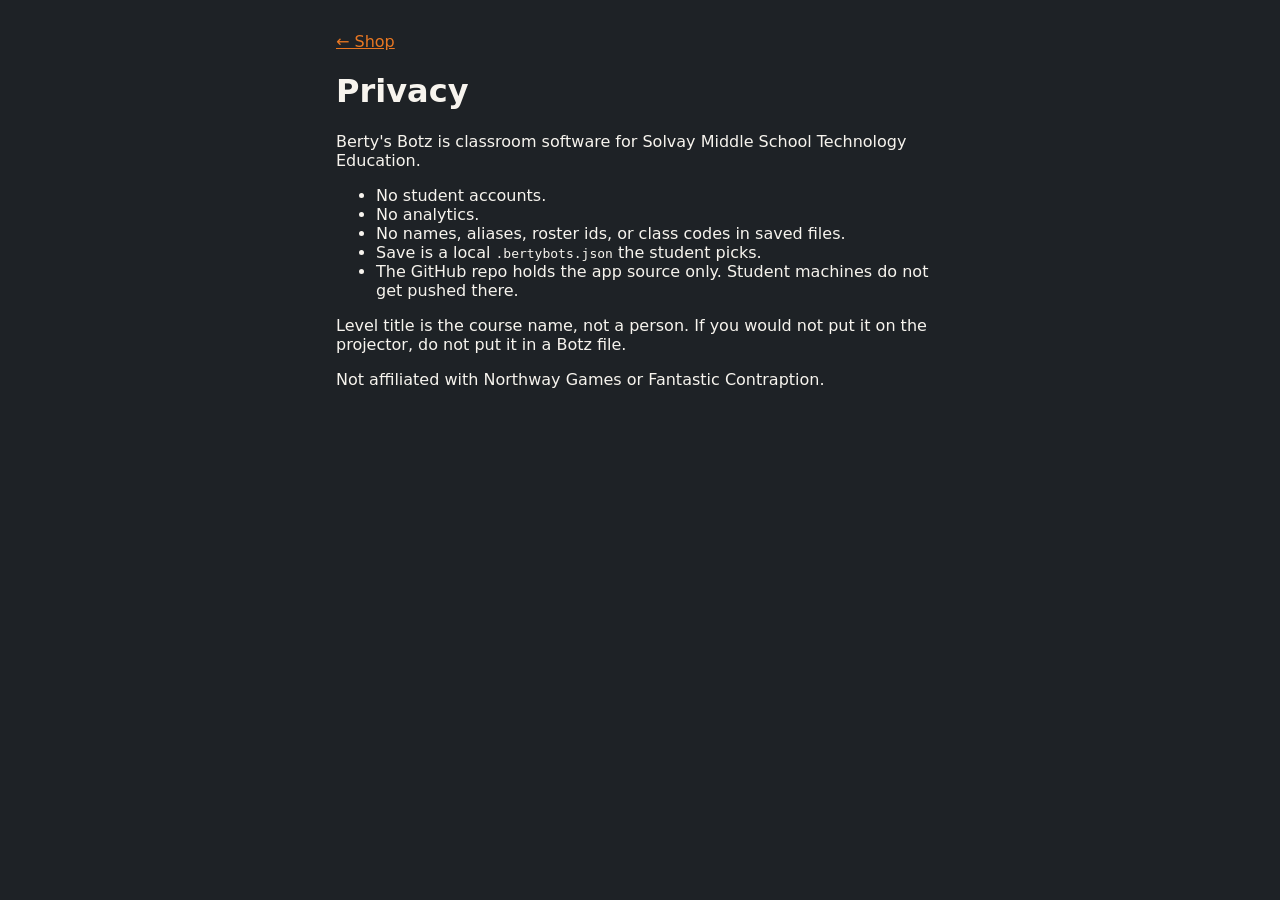
<file: privacy.html>
<!DOCTYPE html>
<html lang="en">
<head>
  <meta charset="utf-8">
  <title>Berty's Botz — Privacy</title>
  <meta name="viewport" content="width=device-width, initial-scale=1">
  <link rel="stylesheet" href="css/app.css?v=0.11.0">
</head>
<body>
  <div style="max-width:40rem;margin:2rem auto;padding:0 1rem">
    <p><a href="index.html">← Shop</a></p>
    <h1>Privacy</h1>
    <p>Berty's Botz is classroom software for Solvay Middle School Technology Education.</p>
    <ul>
      <li>No student accounts.</li>
      <li>No analytics.</li>
      <li>No names, aliases, roster ids, or class codes in saved files.</li>
      <li>Save is a local <code>.bertybots.json</code> the student picks.</li>
      <li>The GitHub repo holds the app source only. Student machines do not get pushed there.</li>
    </ul>
    <p>Level title is the course name, not a person. If you would not put it on the projector, do not put it in a Botz file.</p>
    <p>Not affiliated with Northway Games or Fantastic Contraption.</p>
  </div>
</body>
</html>
</file>
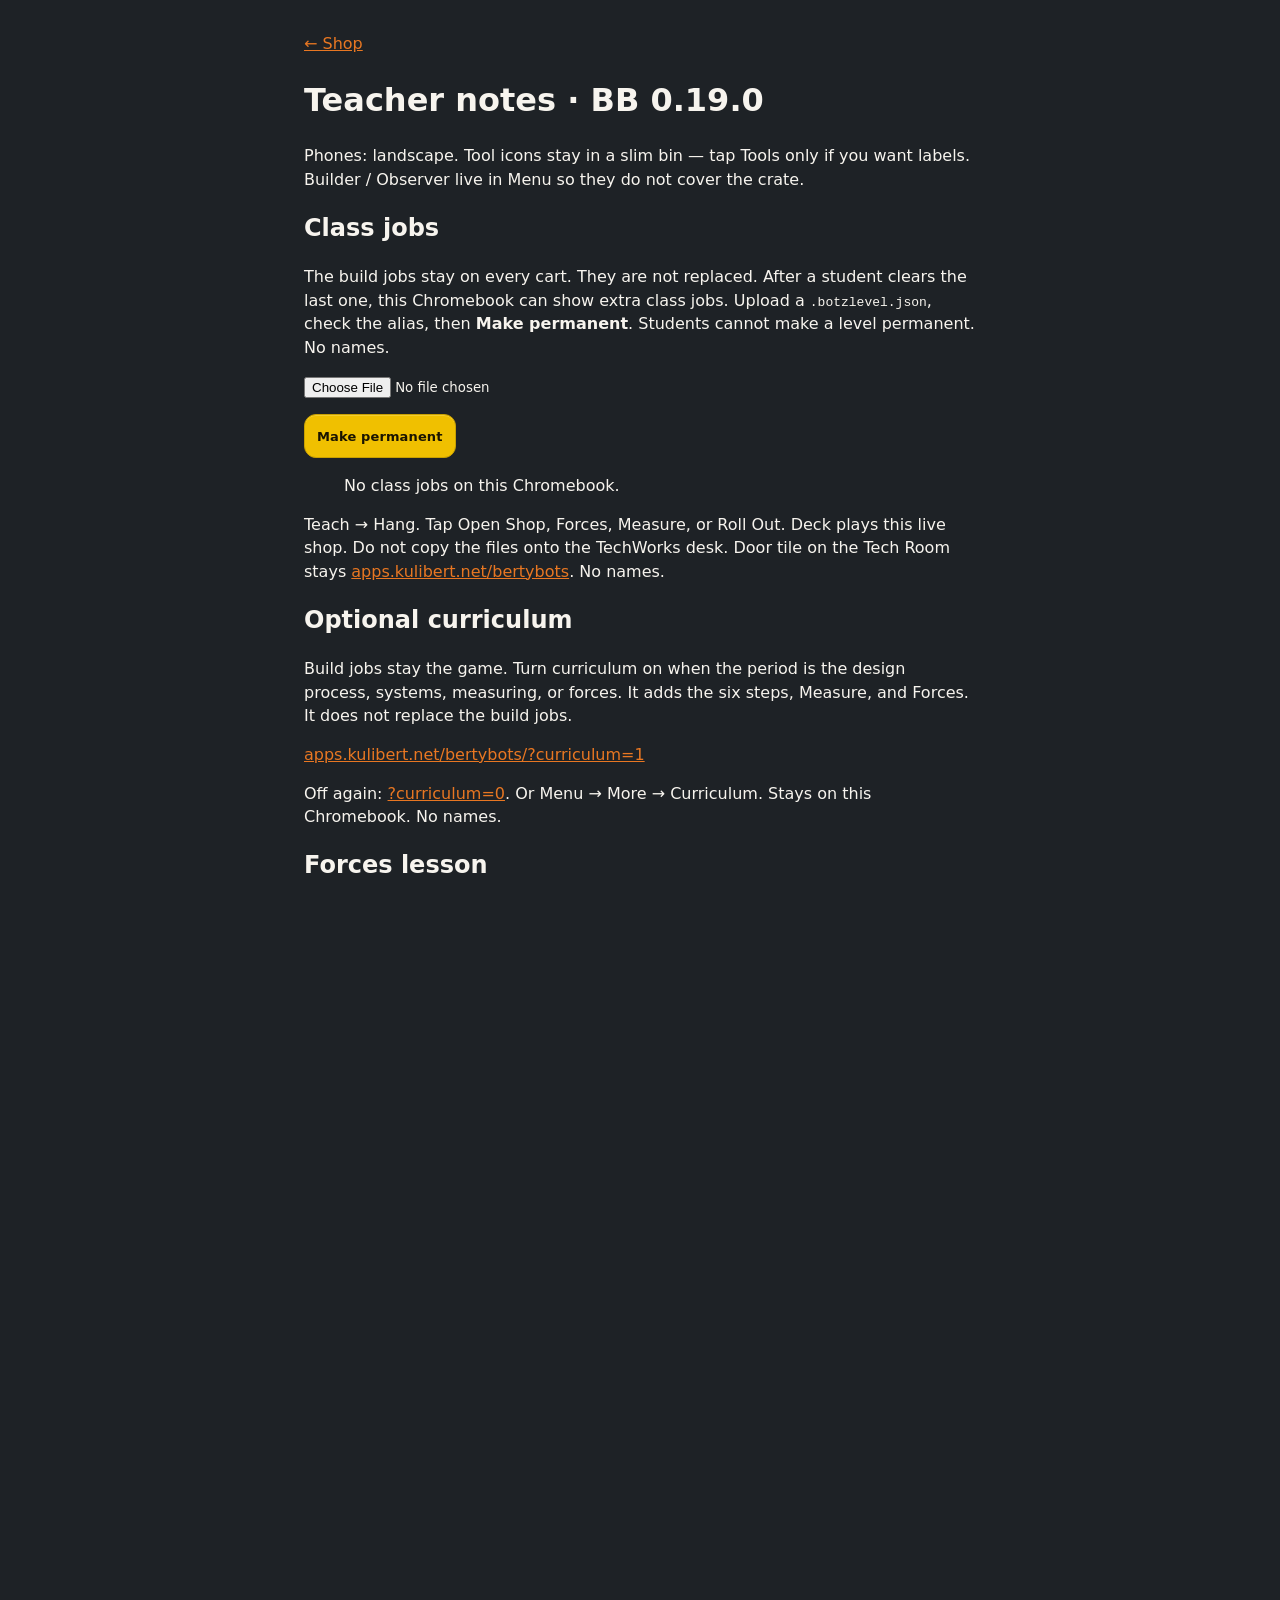
<file: teacher.html>
<!DOCTYPE html>
<html lang="en">
<head>
  <meta charset="utf-8">
  <title>Berty's Botz — Teacher</title>
  <meta name="viewport" content="width=device-width, initial-scale=1">
  <link rel="stylesheet" href="css/app.css?v=0.19.0">
</head>
<body>
  <div style="max-width:44rem;margin:2rem auto;padding:0 1rem 3rem;line-height:1.45">
    <p><a href="index.html">← Shop</a></p>
    <h1>Teacher notes · BB 0.19.0</h1>
    <p>Phones: landscape. Tool icons stay in a slim bin — tap Tools only if you want labels. Builder / Observer live in Menu so they do not cover the crate.</p>

    <h2>Class jobs</h2>
    <p>The build jobs stay on every cart. They are not replaced. After a student clears the last one, this Chromebook can show extra class jobs. Upload a <code>.botzlevel.json</code>, check the alias, then <strong>Make permanent</strong>. Students cannot make a level permanent. No names.</p>
    <p>
      <input id="class-file" type="file" accept=".json,.botzlevel.json,application/json">
    </p>
    <p>
      <button class="btn gold" id="class-make" type="button">Make permanent</button>
    </p>
    <ul id="class-list"></ul>
    <script>
      const KEY = "bb-class-jobs-v1";
      function readJobs() {
        try { const raw = JSON.parse(localStorage.getItem(KEY) || "[]"); return Array.isArray(raw) ? raw : []; }
        catch (e) { return []; }
      }
      function writeJobs(jobs) { localStorage.setItem(KEY, JSON.stringify(jobs.slice(0, 8))); }
      function paint() {
        const list = document.getElementById("class-list");
        list.replaceChildren();
        for (const job of readJobs()) {
          const li = document.createElement("li");
          li.textContent = job.alias || "Level";
          const btn = document.createElement("button");
          btn.type = "button";
          btn.className = "btn";
          btn.textContent = "Remove";
          btn.addEventListener("click", () => writeJobs(readJobs().filter((j) => j.id !== job.id)) || paint());
          li.append(" ", btn);
          list.append(li);
        }
        if (!list.childElementCount) list.textContent = "No class jobs on this Chromebook.";
      }
      document.getElementById("class-make").addEventListener("click", async () => {
        const file = document.getElementById("class-file").files[0];
        if (!file) { alert("Choose a .botzlevel.json first."); return; }
        let doc;
        try { doc = JSON.parse(await file.text()); }
        catch (e) { alert("That file is not JSON."); return; }
        if (!doc || doc.app !== "bertybots" || !doc.level) { alert("Not a Berty's Botz level."); return; }
        const alias = String(doc.title || "level").replace(/\s+/g, " ").trim().slice(0, 48) || "level";
        const jobs = readJobs().filter((j) => j.alias !== alias);
        jobs.push({ id: "class-" + alias.toLowerCase().replace(/[^\w.-]+/g, "-").slice(0, 24), alias, doc });
        writeJobs(jobs);
        paint();
      });
      paint();
    </script>
    <p>Teach → Hang. Tap Open Shop, Forces, Measure, or Roll Out. Deck plays this live shop. Do not copy the files onto the TechWorks desk. Door tile on the Tech Room stays <a href="https://apps.kulibert.net/bertybots/">apps.kulibert.net/bertybots</a>. No names.</p>

    <h2>Optional curriculum</h2>
    <p>Build jobs stay the game. Turn curriculum on when the period is the design process, systems, measuring, or forces. It adds the six steps, Measure, and Forces. It does not replace the build jobs.</p>
    <p><a href="https://apps.kulibert.net/bertybots/?curriculum=1">apps.kulibert.net/bertybots/?curriculum=1</a></p>
    <p>Off again: <a href="https://apps.kulibert.net/bertybots/?curriculum=0">?curriculum=0</a>. Or Menu → More → Curriculum. Stays on this Chromebook. No names.</p>

    <h2>Forces lesson</h2>
    <p>Assign <strong>Forces</strong> when the period is mechanisms and forces. Play shows gravity on the crate. Logs tick for gravity, Drive torque (wheel-and-axle), then translation when the force is unbalanced. Same local XP as Measure. No names.</p>

    <h2>Site Editor</h2>
    <p>Shop Floor, Drop Zone, slabs, and extra crates live only in <strong>Site Editor</strong>. Roll Out and the other challenges lock the site so a pair cannot drag the Drop Zone closer. Assign Site Editor when the job is to design a course. Save a title only — no names.</p>

    <h2>After a test</h2>
    <p>Stop writes one line in the status bar: parked, stalled, fell, overshot, or missed. The orange trail stays as a dashed ghost so the pair can talk about the process path. Observer gets a yellow ring on the crate during Play. Intern debug: add <code>?debug=1</code> or tap backtick — chip, fps, last readout. No names.</p>

    <h2>Class heat and pair chip</h2>
    <p><strong>Heat</strong> on the HUD is how many crates got parked this period — a class count, not a roster. Chromebooks on this shop share the number. It is not a grade, not TechCash, not desk XP.</p>
    <p>The stage chip is <strong>Builder</strong> / <strong>Observer</strong>. Builder places parts. Observer watches the crate (trail, Slow, Drop Zone). Swap without typing a name. Tools stay unlocked so a pair can share one cart.</p>
    <p>Start of period: Menu → <strong>New period</strong>. Heat goes to 0 parked on every cart that hears it.</p>
    <p>Projector shows the machine and the heat number. Never a kid rank list. Phone landscape still keeps course + Play + Stop + Menu; rank stays in Menu.</p>

    <h2>Assign Measure (graph paper)</h2>
    <p>Regular shop has no grid. When you want counting and units, assign <strong>Measure</strong> from the course list, or send:</p>
    <p><a href="https://apps.kulibert.net/bertybots/?course=measure">apps.kulibert.net/bertybots/?course=measure</a></p>
    <p>1 square = 1 unit. Tape tool: two clicks on a grid line. Three logs: Shop Floor width (8), Drop Zone width (4), gap between them (8). Completing it awards local XP. No names. They can still build after the logs.</p>

    <h2>Say this out loud</h2>
    <ol>
      <li><strong>Ask</strong> the job: park the Bot Core crate in the Drop Zone.</li>
      <li><strong>Imagine</strong> parts as a system, not as toys.</li>
      <li><strong>Plan</strong> on the Shop Floor. Builder places. Observer watches the crate.</li>
      <li><strong>Create</strong>, then <strong>Test</strong> (Play). Stop restores the shop.</li>
      <li><strong>Improve</strong> one thing. Save a course title only — no names.</li>
    </ol>

    <h2>Tutorial (first four courses)</h2>
    <p>How to shop is four beats, then <strong>Try Roll Out</strong>. Guide rail stays on unless they tap Guide off. Course coaches:</p>
    <table>
      <tr><th>Course</th><th>What the guide teaches</th></tr>
      <tr><td>Roll Out</td><td>Straight process path. Starter cart is legal. Floor pusher.</td></tr>
      <tr><td>Up the Curb</td><td>Output is up. A pusher is not a ramp. Height is a constraint.</td></tr>
      <tr><td>Mind the Pit</td><td>Missing process path. Falling is a failed output.</td></tr>
      <tr><td>The Wall</td><td>Blocked process. More Drive into a wall is still a wall.</td></tr>
    </table>
    <p>High Shelf, Around the Bend, Pair of Crates keep a shorter systems line. Starter cart is not the answer on walls or shelves.</p>

    <h2>Shop handling</h2>
    <ul>
      <li>Drag a Drive/Roller from the toolbar onto a hub. Orange ring = it will join.</li>
      <li>Grab any part to move it. It snaps to the nearest hub on release.</li>
      <li>Steel / Ghost: press on a node and drag the bar. A tap is ignored.</li>
      <li>Drive needs a Steel bar on the <strong>hub</strong> (center), not only the rim.</li>
      <li>Ghost Bar ignores the machine, hits the world and the crate.</li>
      <li>Stop always restores the shop. Slow-mo is for pointing at a fail.</li>
      <li>Files: <code>.bertybots.json</code> — level title only, no names.</li>
    </ul>

    <h2>Standards snapshot</h2>
    <p><strong>NYS MST Standard 5</strong> — students apply a complete design process (identify the need, generate options, model, test, iterate, communicate) and treat the machine as a technological system.</p>
    <p><strong>ITEEA STL</strong> — Standard 2 (systems: input, process, output, feedback, constraints, subsystems). Standards 8–11 (attributes of design, engineering design, troubleshooting / experiment, apply the design process).</p>
    <p><strong>CDOS</strong> — pair roles, file hygiene, talking about a fail with shop words (hub, constraint, payload, feedback).</p>
    <p><strong>CTE / careers</strong> — test technician, mechanical designer, automation. Compare Shop Floor → Play → Improve to a real prototype loop.</p>

    <h2>Systems words (student screen)</h2>
    <table>
      <tr><th>Systems</th><th>Shop</th></tr>
      <tr><td>Input</td><td>Gravity, Drive-R / Drive-L</td></tr>
      <tr><td>Process</td><td>Machine (Drive, Roller, Steel, Ghost)</td></tr>
      <tr><td>Output</td><td>Crate in Drop Zone for one second</td></tr>
      <tr><td>Feedback</td><td>Orange trail, Slow, DROP ZONE, Stop</td></tr>
      <tr><td>Constraint</td><td>48 parts, Shop Floor, slabs, period time</td></tr>
      <tr><td>Subsystem</td><td>Drive, structure, Ghost, payload</td></tr>
    </table>

    <h2>5-day sketch</h2>
    <ol>
      <li>Day 1 — How to shop + Roll Out. Exit ticket (oral): name input, process, output.</li>
      <li>Day 2 — Up the Curb. Why the starter cart fails. One improvement logged out loud.</li>
      <li>Day 3 — Mind the Pit. Observer calls the fail in Slow.</li>
      <li>Day 4 — The Wall or student-authored course (Level layer).</li>
      <li>Day 5 — Save file (title only) + 3-sentence “how this machine is a system.” Paper or talk. Not in the JSON.</li>
    </ol>

    <p>Live shop: <a href="https://apps.kulibert.net/bertybots/">apps.kulibert.net/bertybots</a></p>
    <p><a href="privacy.html">Ed Law 2-d / privacy</a></p>
  </div>
</body>
</html>
</file>
<file: css/app.css>
:root {
  --plate: #4e535a;
  --plate-2: #5c6168;
  --ink: #1e2226;
  --paper: #f3eee4;
  --yellow: #f0c000;
  --silver: #cfd6dc;
  --orange: #e87722;
  --crate: #c45c26;
  --ok: #3a7d54;
  --text: #f7f4ee;
  --muted: #d4cfc4;
  --navy: #123049;
  --font: "Barlow", "Noto Sans", "Noto Sans Arabic", "Noto Sans Ethiopic", "Segoe UI", system-ui, sans-serif;
  --radius-sm: 8px;
  --radius: 10px;
  --radius-lg: 16px;
  --rail: 76px;
  --rail-open: 204px;
  --motion-quick: 150ms;
  --motion-fast: 220ms;
  --ease-out: cubic-bezier(0.22, 1, 0.36, 1);
  --hair: color-mix(in srgb, var(--yellow) 72%, #2a2e33);
  --plate-img:
    linear-gradient(30deg, #484d54 12%, transparent 12.5%, transparent 87%, #484d54 87.5%, #484d54),
    linear-gradient(150deg, #484d54 12%, transparent 12.5%, transparent 87%, #484d54 87.5%, #484d54),
    linear-gradient(30deg, #484d54 12%, transparent 12.5%, transparent 87%, #484d54 87.5%, #484d54),
    linear-gradient(150deg, #484d54 12%, transparent 12.5%, transparent 87%, #484d54 87.5%, #484d54);
}
* { box-sizing: border-box; }
html, body { margin: 0; height: 100%; background: var(--ink); color: var(--text); font-family: var(--font); font-weight: 500; font-feature-settings: "ss01", "tnum"; -webkit-font-smoothing: antialiased; overflow: hidden; overscroll-behavior: none; }
button, input, select { font-family: inherit; }
button:not(:disabled), [role="button"]:not(:disabled) { cursor: pointer; }
:focus { outline: none; }
:focus-visible {
  outline: 2px solid var(--yellow);
  outline-offset: 2px;
}
.tool.on:focus-visible, .btn.on:focus-visible { outline-offset: 3px; }
[hidden] { display: none !important; }
html[data-big="1"] body { font-size: 18px; }
html[data-big="1"] .btn,
html[data-big="1"] .tool,
html[data-big="1"] .howto-card,
html[data-big="1"] .menu-card { font-size: 17px; }
#access .btn { width: 100%; }

#app {
  display: grid;
  grid-template-columns: var(--rail) minmax(0, 1fr);
  grid-template-rows: auto minmax(0, 1fr);
  height: 100%;
  height: 100dvh;
  direction: ltr;
}
.hud { grid-column: 1 / -1; grid-row: 1; }
.rail { grid-column: 1; grid-row: 2; min-height: 0; }
.shop {
  grid-column: 2;
  grid-row: 2;
  display: grid;
  grid-template-columns: minmax(0, 1fr);
  grid-template-rows: auto minmax(0, 1fr) auto;
  min-width: 0;
  min-height: 0;
  direction: ltr;
}
.job-stack { min-width: 0; }
.job-strip {
  display: flex;
  gap: 8px;
  align-items: center;
  overflow-x: auto;
  min-width: 0;
  padding: 6px 10px;
  background:
    linear-gradient(#2c3136, #2c3136) padding-box,
    #24282c;
  border-bottom: 1px solid #1a1d21;
  box-shadow: inset 0 1px 0 #ffffff14;
}
.job-plate {
  position: relative;
  flex: 0 0 auto;
  display: grid;
  place-items: center;
  width: 44px;
  min-width: 44px;
  height: 44px;
  padding: 0;
  border-radius: 50%;
  border: 1px solid #1c2024;
  background:
    radial-gradient(circle at 35% 30%, #6a7078, #3e444b 62%, #2e3338);
  color: #f4efe6;
  font-weight: 700;
  box-shadow: inset 0 1px 0 #ffffff2e, 0 1px 0 #0006;
}
.job-plate b { font-size: 16px; line-height: 1; letter-spacing: 0; }
.job-plate span {
  position: absolute;
  width: 1px; height: 1px; overflow: hidden;
  clip: rect(0 0 0 0);
}
.job-plate.lock {
  background: radial-gradient(circle at 35% 30%, #4a5056, #2a2e33 70%);
  color: #8d949b;
  box-shadow: inset 0 2px 5px #0008;
}
.job-plate.now {
  background: radial-gradient(circle at 35% 28%, #ffe978, #e2b000 70%);
  color: #1a1400;
  border-color: #fff6;
  box-shadow: 0 0 0 2px #1a1400, 0 0 0 3px var(--yellow);
}
.job-plate.clear {
  background: radial-gradient(circle at 35% 30%, #4e9a6e, #246246 70%);
  color: #f7f4ee;
}
.job-plate.here { box-shadow: 0 0 0 2px #fff, 0 0 0 4px #1a1400; }
.job-plate.now.here { box-shadow: 0 0 0 2px #1a1400, 0 0 0 4px var(--yellow); }
.job-plate.race {
  background: radial-gradient(circle at 35% 30%, #4a5158, #1c2126 68%);
  color: #f0c000;
}
.job-plate.race b {
  width: auto;
  height: auto;
  display: block;
  border-radius: 0;
  background: none;
  color: #f0c000;
}
.job-plate.race.here { box-shadow: 0 0 0 2px #1a1400, 0 0 0 4px #f0c000; }
.race-k {
  margin-left: 6px;
  font-size: 11px;
  font-weight: 800;
  letter-spacing: 0.08em;
  text-transform: uppercase;
  color: #f0c000;
}
.job-plate.test { box-shadow: 0 0 0 2px var(--yellow); }
.job-name {
  margin-left: 4px;
  font-size: 15px;
  font-weight: 800;
  letter-spacing: -0.01em;
  color: var(--paper);
  white-space: nowrap;
}
.curr-bar {
  display: flex;
  align-items: center;
  gap: 8px;
  min-height: 44px;
  padding: 4px 10px;
  overflow-x: auto;
  background: var(--paper);
  color: #1a1400;
  border-bottom: 2px solid #1a1400;
}
.curr-k {
  flex: 0 0 auto;
  font-size: 11px;
  font-weight: 800;
  letter-spacing: 0.08em;
  text-transform: uppercase;
  color: #c2410c;
}
.curr-steps { display: flex; gap: 4px; flex: 0 0 auto; }
.curr-bar .step {
  min-height: 36px;
  background: #fff;
  color: #1a1400;
  border-color: #1a140022;
}
.curr-bar .step.on { background: var(--yellow); color: #1a1400; }
.curr-line {
  margin: 0;
  flex: 1 1 8rem;
  min-width: 8rem;
  font-size: 14px;
  font-weight: 700;
  white-space: nowrap;
}
.curr-bar .btn {
  flex: 0 0 auto;
  min-height: 36px;
  background: #fff;
  color: #1a1400;
  border-color: #1a140033;
}
.glyph { display: block; width: 18px; height: 18px; flex: 0 0 18px; }
.hud-play .lbl,
.menu-btn .lbl {
  position: static;
  width: auto;
  height: auto;
  overflow: visible;
  clip: auto;
  font-size: 14px;
  font-weight: 800;
  line-height: 1;
  letter-spacing: 0;
}
.hud-play .btn {
  position: relative;
  width: auto;
  min-width: 44px;
  min-height: 44px;
  padding: 0 8px;
  gap: 4px;
  display: inline-flex;
  flex-direction: row;
  align-items: center;
  justify-content: center;
}
.menu-btn {
  display: inline-flex;
  align-items: center;
  gap: 6px;
  min-height: 44px;
  min-width: 44px;
  padding: 0 10px;
}
.key {
  position: absolute;
  left: calc(100% + 8px);
  top: 50%;
  transform: translateY(-50%);
  height: 22px;
  padding: 0 8px;
  border-radius: 999px;
  background: var(--paper);
  color: #1a1400;
  border: 1px solid #1a1400;
  font-size: 12px;
  font-weight: 800;
  line-height: 20px;
  text-align: center;
  white-space: nowrap;
  pointer-events: none;
  letter-spacing: 0;
  opacity: 0;
  z-index: 12;
  box-shadow: 0 8px 16px -10px #000a;
}
.tool:hover > .key,
.tool:focus-visible > .key,
.hud-play .btn:hover > .key,
.hud-play .btn:focus-visible > .key { opacity: 1; }
.hud-play .key {
  left: 50%;
  top: calc(100% + 6px);
  transform: translateX(-50%);
}
.calm-fail {
  position: absolute;
  left: 50%;
  bottom: 12px;
  transform: translateX(-50%);
  z-index: 4;
  display: flex;
  align-items: center;
  gap: 10px;
  max-width: min(36rem, calc(100% - 24px));
  padding: 8px 8px 8px 14px;
  background: var(--paper);
  color: var(--ink);
  border: 1px solid #e2d3b8;
  border-radius: 14px;
  box-shadow: 0 12px 28px -18px #000a;
}
.calm-fail[hidden] { display: none !important; }
.calm-fail p { margin: 0; font-size: 14px; font-weight: 600; line-height: 1.3; }
#btn-retry { flex: 0 0 auto; min-height: 44px; min-width: 44px; }

.rail {
  width: var(--rail);
  min-width: var(--rail);
  max-width: var(--rail);
  display: flex;
  flex-direction: column;
  gap: 0;
  padding: 1px 4px;
  overflow: visible;
  color: var(--text);
  background-color: var(--plate);
  background-image: var(--plate-img);
  background-size: 18px 32px;
  background-position: 0 0, 0 0, 9px 16px, 9px 16px;
  border-right: 3px solid var(--hair);
  box-shadow: inset -8px 0 12px #0002;
  z-index: 6;
}
.rail:hover,
.rail:focus-within,
.rail.open { width: var(--rail); max-width: var(--rail); }
#btn-rail { display: none; }
.rail .lbl {
  position: static;
  width: 100%;
  height: auto;
  overflow: hidden;
  clip: auto;
  display: block;
  font-size: 11px;
  font-weight: 800;
  line-height: 1.05;
  letter-spacing: -0.03em;
  text-align: center;
  color: #fff;
  white-space: nowrap;
  text-overflow: ellipsis;
}
.tool.on .lbl { color: #1a1400; }

.rail-pin {
  display: flex; align-items: center; gap: 10px;
  min-height: 44px; min-width: 44px; padding: 6px 8px;
  border: 0; border-radius: var(--radius);
  background: #0003; color: var(--yellow);
  font-weight: 700;
}
.chev {
  width: 10px; height: 10px; flex: 0 0 10px;
  border-right: 2.5px solid var(--yellow);
  border-bottom: 2.5px solid var(--yellow);
  transform: rotate(-45deg);
  margin-left: 10px;
  transition: transform var(--motion-quick) var(--ease-out), margin-left var(--motion-quick) var(--ease-out);
}
.rail.open .chev, .rail:hover .chev { transform: rotate(45deg); margin-left: 6px; }

.rail-tabs, .rail-tools { display: flex; flex-direction: column; gap: 0; }
.rail-tools { flex: 1 1 auto; min-height: 0; overflow-y: auto; }
.rail-tabs { padding-bottom: 8px; border-bottom: 2px solid #0004; }

.tool {
  position: relative;
  display: flex; flex-direction: column; align-items: center; justify-content: center; gap: 0;
  min-height: 44px; height: 44px; min-width: 44px; padding: 1px 2px 2px;
  border: 1px solid #1a140e;
  border-radius: 12px;
  background: linear-gradient(180deg, #5e656d, #2e343a);
  color: #fff;
  text-align: center;
  box-shadow: inset 0 1px 0 #fff4, 0 1px 0 #0005;
}
.tool:hover { background: linear-gradient(180deg, #848b94, #4a5158); }
.tool.on {
  background: linear-gradient(180deg, #ffe978, #e2b000);
  border-color: #1a1400;
  box-shadow: inset 0 1px 0 #fff8, 0 0 0 2px #1a1400;
}
.tool:active { transform: scale(0.98); }

.pic {
  position: relative;
  width: 40px;
  height: 40px;
  flex: 0 0 40px;
  display: grid;
  place-items: center;
}
.rail .pic {
  width: 40px;
  height: 40px;
  flex: 0 0 auto;
  transform: scale(0.5);
  margin: -10px 0 -9px;
}
.pic.drive, .pic.roller {
  border-radius: 50%;
  box-shadow: inset 0 0 0 2px #1a140e, 0 2px 3px #0005;
}
.pic.drive {
  background:
    radial-gradient(circle at 50% 50%, #e87722 0 18%, #efe6d4 19% 54%, transparent 55%),
    repeating-conic-gradient(#3d362e 0 9deg, #1a1714 9deg 15deg);
}
.pic.roller {
  background:
    radial-gradient(circle at 50% 50%, #cfd6dc 0 16%, #efe6d4 17% 54%, transparent 55%),
    repeating-conic-gradient(#3d362e 0 9deg, #1a1714 9deg 15deg);
}
.pic.drive::before {
  content: "";
  position: absolute;
  top: 50%;
  width: 0;
  height: 0;
  border-top: 5px solid transparent;
  border-bottom: 5px solid transparent;
  transform: translateY(-50%);
  opacity: 0.92;
  pointer-events: none;
}
.pic.drive.r::before {
  right: 1px;
  border-left: 8px solid var(--yellow);
  filter: drop-shadow(-1px 0 0 #1a140e);
}
.pic.drive.l::before {
  left: 1px;
  border-right: 8px solid var(--yellow);
  filter: drop-shadow(1px 0 0 #1a140e);
}
.pic.drive::after {
  font-size: 11px; font-weight: 700; color: #1a1208;
}
.pic.drive.r::after { content: "R"; }
.pic.drive.l::after { content: "L"; }
.pic.steel::before {
  content: "";
  width: 34px; height: 14px;
  border-radius: 7px;
  background: linear-gradient(#f7f9fb, #9aa3ac);
  box-shadow: inset 0 1px 0 #fff, inset 0 -1px 0 #6a737c, 0 1px 2px #0005;
}
.pic.ghost::before {
  content: "";
  width: 34px; height: 14px;
  border-radius: 7px;
  border: 2px dashed #e87722;
  background: rgb(232 119 34 / 16%);
}
.pic.move::before {
  content: "";
  width: 18px; height: 18px;
  background:
    linear-gradient(var(--silver), var(--silver)) center/2px 18px no-repeat,
    linear-gradient(var(--silver), var(--silver)) center/18px 2px no-repeat;
}
.pic.erase::before {
  content: "";
  width: 22px; height: 14px;
  transform: skewX(-18deg);
  border-radius: 3px;
  background: linear-gradient(90deg, #e8c4b0, #d9a890 55%, #6a9ad4);
  box-shadow: 0 1px 2px #0004;
}
.pic.floor::before {
  content: "";
  width: 28px; height: 20px;
  border: 2px dashed #2a2e33;
  border-radius: 4px;
  background: repeating-linear-gradient(90deg, #eadcc3 0 4px, #dcc9a8 4px 8px);
}
.pic.drop::before {
  content: "";
  width: 28px; height: 20px;
  border: 2px dashed var(--orange);
  border-radius: 4px;
  background: rgb(232 119 34 / 22%);
}
.pic.slab::before {
  content: "";
  width: 30px; height: 12px;
  border-radius: 3px;
  background: linear-gradient(#8b929a, #5c636b);
  box-shadow: inset 0 1px 0 #c5ccd3, 0 1px 2px #0005;
}
.pic.crate::before {
  content: "";
  width: 24px; height: 24px;
  border-radius: 3px;
  background:
    linear-gradient(#0000, #0000) center/100% 2px no-repeat,
    repeating-linear-gradient(90deg, #c45c26 0 5px, #a84b1e 5px 6px);
  background-color: #c45c26;
  box-shadow: inset 0 0 0 2px #2a1a10, 0 1px 2px #0005;
  background-blend-mode: multiply, normal;
}
.pic.cog::before {
  content: "";
  width: 22px; height: 22px;
  border-radius: 50%;
  background: radial-gradient(circle at 50% 50%, var(--plate) 0 28%, var(--silver) 30% 100%);
  box-shadow: 0 0 0 3px var(--silver), 0 1px 2px #0005;
}
.pic.site::before {
  content: "";
  width: 26px; height: 18px;
  border-radius: 3px;
  background: linear-gradient(#eadcc3 0 55%, #8b929a 55%);
  box-shadow: inset 0 0 0 2px #2a2e33;
}
.pic.clip::before {
  content: "";
  width: 18px; height: 24px;
  border-radius: 3px;
  background: var(--paper);
  box-shadow: inset 0 0 0 2px #2a2e33, 0 -3px 0 var(--silver);
}
.pic.tape::before {
  content: "";
  width: 26px; height: 18px;
  border-radius: 4px;
  background: var(--yellow);
  box-shadow: inset 0 0 0 2px #1a1400;
}
.pic.tape::after {
  content: "";
  position: absolute;
  width: 10px; height: 10px;
  border-radius: 50%;
  background: #2a2e33;
}

.lesson {
  position: absolute; top: 8px; right: 8px; left: auto;
  width: min(13.5rem, 36vw);
  background: rgb(243 238 228 / 92%);
  color: var(--ink);
  border: 1px solid var(--hair);
  border-radius: calc(var(--radius) + 6px);
  padding: 8px 10px 6px;
  z-index: 3;
  font-weight: 500;
  font-size: 12px;
  line-height: 1.35;
  pointer-events: none;
}
.lesson-kicker {
  margin: 0 0 4px;
  font-size: 10px; font-weight: 700;
  letter-spacing: .1em; text-transform: uppercase;
  color: var(--orange);
}
.lesson ol { margin: 0 0 6px; padding-left: 1.15rem; }
.lesson li { margin: 0 0 3px; }
.lesson li.ok { color: var(--ok); text-decoration: none; }
.lesson li.ok::marker { color: var(--ok); }
body[data-play="1"] .lesson { opacity: 0.86; }
body[data-play="1"] .lesson .hint { display: none; }

.rail-guide {
  margin-top: auto;
  display: flex;
  flex-direction: column;
  gap: 6px;
  padding-top: 8px;
  border-top: 2px solid #0004;
}
.guide-line { display: none; }
.guide-drawer {
  position: fixed;
  left: calc(var(--rail) + 16px);
  top: 112px;
  bottom: auto;
  width: 16.5rem;
  display: flex;
  flex-direction: column;
  gap: 8px;
  padding: 10px;
  background: var(--paper);
  color: #1a1400;
  border: 2px solid #1a1400;
  border-radius: 16px;
  box-shadow: 4px 4px 0 #1a1400;
  z-index: 8;
}
.guide-drawer .step {
  background: #fff;
  color: #1a1400;
  border-color: #1a140022;
}
.guide-drawer .step.on { background: var(--yellow); color: #1a1400; }
.guide-drawer .btn:not(.gold) {
  background: #fff;
  color: #1a1400;
  border-color: #1a140033;
}
.rail-guide { position: relative; }
.guide-steps { display: flex; flex-wrap: wrap; gap: 4px; }
.step {
  min-height: 32px; padding: 4px 8px;
  border-radius: 999px;
  border: 1px solid #0004;
  background: #0003;
  color: var(--text);
  font-weight: 700; font-size: 11px;
}
.step.on { background: var(--yellow); color: #1a1400; }

.hud {
  display: flex;
  align-items: center;
  gap: 8px;
  flex-wrap: nowrap;
  padding: 2px 8px;
  min-height: 48px;
  height: 48px;
  min-width: 0;
  overflow-x: auto;
  color: var(--text);
  background: #3c4148;
  border-bottom: 1px solid var(--hair);
  direction: ltr;
}
.brand {
  font-weight: 700; line-height: 1.05; flex: 0 0 auto;
  letter-spacing: -0.02em;
}
.brand small {
  display: block; font-weight: 600; color: var(--yellow);
  font-size: 10px; letter-spacing: .12em; text-transform: uppercase;
}
.rank {
  display: flex; align-items: center; gap: 8px;
  min-width: 0; flex: 1 1 8rem; max-width: 15rem;
}
.rank-name {
  font-size: 10px; font-weight: 700; color: var(--yellow);
  letter-spacing: .1em; text-transform: uppercase; white-space: nowrap;
}
.xp {
  flex: 1; height: 6px; min-width: 3rem;
  background: #2a2e33; border-radius: 999px; overflow: hidden;
}
.xp i {
  display: block; height: 100%; width: 0%;
  background: var(--yellow);
  transition: width var(--motion-fast) var(--ease-out);
}
.xp-n { font-size: 11px; font-weight: 600; color: var(--muted); white-space: nowrap; font-variant-numeric: tabular-nums; }
.hud-pick {
  min-width: 44px; min-height: 44px; flex: 0 1 10rem; max-width: 12rem;
  color: var(--text);
  appearance: none;
  background-color: #4a4f56;
  background-image: linear-gradient(45deg, transparent 50%, var(--muted) 50%),
    linear-gradient(135deg, var(--muted) 50%, transparent 50%);
  background-position: calc(100% - 14px) calc(50% - 3px), calc(100% - 9px) calc(50% - 3px);
  background-size: 5px 5px, 5px 5px;
  background-repeat: no-repeat;
  padding-right: 22px;
}
.hud-play { display: flex; gap: 6px; flex: 0 0 auto; position: relative; }
.coach-play {
  position: absolute;
  left: 4px;
  top: calc(100% + 4px);
  z-index: 6;
  background: var(--yellow);
  color: #1a1400;
  font-weight: 800;
  font-size: 12px;
  line-height: 1;
  padding: 5px 8px 6px;
  border-radius: 999px;
  pointer-events: none;
  box-shadow: 0 8px 16px -10px #000a;
}
.coach-play::before {
  content: "";
  position: absolute;
  left: 14px;
  top: -6px;
  border: 6px solid transparent;
  border-bottom-color: var(--yellow);
  border-top: 0;
}
#btn-play.nudge { box-shadow: 0 0 0 3px var(--yellow); }
body[data-coach="1"] #level-pick,
body[data-coach="1"] #rank,
body[data-coach="1"] #heat,
body[data-coach="1"] #btn-fill,
body[data-coach="1"] #btn-settings,
body[data-coach="1"] .status > span:not(#status-hint) { display: none !important; }
body[data-coach="1"] #status-hint {
  flex: 1;
  min-width: 0;
  font-size: 18px;
  font-weight: 700;
}
body[data-coach="1"] #guide,
body[data-coach="1"] .rail-tabs { display: none !important; }
#btn-crew { flex: 0 0 auto; }

.btn {
  background: linear-gradient(180deg, #6a7078, #3e444b);
  color: var(--text);
  border: 1px solid #1a140e;
  border-radius: 12px;
  padding: 7px 12px;
  font-weight: 700;
  font-size: 13px;
  min-height: 44px;
  min-width: 44px;
  white-space: nowrap;
  letter-spacing: 0.01em;
  box-shadow: inset 0 1px 0 #fff3;
  transition: background var(--motion-quick) var(--ease-out), transform var(--motion-quick) var(--ease-out);
}
.btn:hover { background: linear-gradient(180deg, #808890, #4a525a); }
.btn:active { transform: scale(0.98); }
.btn.on { box-shadow: inset 0 0 0 1px var(--yellow); }
.btn.gold { background: var(--yellow); color: #1a1400; border-color: #c9a000; }
.btn.gold:hover { background: #ffd21a; }
.btn.ok { background: #1f6b42; color: #fff; border-color: #185536; }
.btn.ok:hover { background: #258152; }
.btn.ghost { background: transparent; }
.btn.tight { min-height: 44px; min-width: 44px; padding: 6px 10px; border-radius: var(--radius-sm); }
.btn:disabled { opacity: .45; cursor: default; transform: none; }
.sheet-card .btn, .howto-card .btn {
  color: var(--text);
}
.sheet-card .btn.gold, .howto-card .btn.gold { color: #1a1400; }
.sheet-card a.btn, .howto-card a.btn,
.sheet-card .btn.ghost, .howto-card .btn.ghost {
  background: #ece4d6;
  color: var(--ink);
  border: 1px solid #c9bda8;
}
.sheet-card a.btn:hover, .howto-card a.btn:hover {
  background: #e0d4c2;
}
body:not([data-site="1"]) [data-layer="level"] { display: none !important; }
body:not([data-site="1"]) .rail-tabs { display: none; }
.row { display: flex; gap: 6px; flex-wrap: wrap; align-items: center; }
.title {
  width: 100%; background: var(--paper); color: var(--ink);
  border: 1px solid #d9cbb3; border-radius: var(--radius); padding: 8px 10px; font-weight: 700;
  min-height: 44px; margin-bottom: 10px;
}
.title:focus-visible { outline-offset: 0; border-color: #c9a000; box-shadow: 0 0 0 2px var(--yellow); }
.crew-label { display: block; font-size: 11px; font-weight: 700; letter-spacing: .12em; text-transform: uppercase; margin: 8px 0 4px; color: #8a5a2b; }
.hint { font-size: 12px; color: var(--muted); }

/* Playfield stretch: the flat canvas fills the shop cell.
   No fixed 1280×760 box. No grey gutter. No 3D. */
.stage-fit {
  position: relative;
  min-width: 0;
  min-height: 0;
  display: grid;
  place-items: stretch;
  background-color: #d3c4ae;
  background-image:
    linear-gradient(180deg, #e7dcc8 0%, #d3c4ae 42%, #c4b49c 100%);
}
.stage {
  position: relative;
  min-width: 0;
  min-height: 0;
  width: 100%;
  height: 100%;
  overflow: hidden;
  background: #d9cbb8;
  touch-action: none;
}
#c { display: block; width: 100%; height: 100%; touch-action: none; cursor: crosshair; }
.btn[data-tool="driveR"],
.btn[data-tool="driveL"],
.btn[data-tool="roller"],
.tool[data-tool="driveR"],
.tool[data-tool="driveL"],
.tool[data-tool="roller"] { touch-action: none; }
.toast {
  position: absolute; top: 12px; left: 50%;
  transform: translateX(-50%) translateY(-6px);
  background: var(--paper); border: 1px solid var(--hair); color: var(--ink);
  padding: 8px 14px; border-radius: var(--radius-lg); font-weight: 600; z-index: 2;
  opacity: 0; pointer-events: none;
  transition: opacity var(--motion-fast) var(--ease-out), transform var(--motion-fast) var(--ease-out);
  box-shadow: 0 12px 28px -16px #0007;
}
.toast.show { opacity: 1; transform: translateX(-50%) translateY(0); }
.win {
  position: absolute;
  inset: auto 16px 16px auto;
  z-index: 5;
  display: none;
  width: min(16rem, calc(100% - 24px));
  padding: 0;
  background: none;
  pointer-events: none;
}
.win.show { display: block; }
.win-card {
  pointer-events: auto;
  width: min(26rem, 100%);
  background:
    linear-gradient(#3a7d54, #3a7d54) 0 0 / 100% 4px no-repeat,
    #f7f1e6;
  color: #241f18;
  border-radius: 16px;
  padding: 12px 16px 10px;
  box-shadow: 0 18px 40px -20px #000c;
}
.win-card h2 {
  margin: 0 0 4px;
  font-size: 1.15rem;
  letter-spacing: -0.03em;
  line-height: 1.1;
}
.win-card p { margin: 0 0 8px; font-size: 14px; font-weight: 600; line-height: 1.3; }
.win-card .btn { min-height: 44px; }
.win-card .howto-actions { margin: 0; }

.howto, .sheet {
  position: absolute; inset: 0;
  background: rgb(30 34 38 / 62%);
  display: grid; place-items: center;
  padding: 8px; z-index: 6;
  overflow: hidden;
}
#crew.sheet {
  position: fixed;
  inset: 0;
  z-index: 30;
  display: flex;
  justify-content: flex-start;
  align-items: stretch;
  padding: 0;
  direction: ltr;
  background: rgb(30 34 38 / 46%);
}
#crew .sheet-card {
  width: min(22rem, 88vw);
  max-width: 22rem;
  height: 100%;
  max-height: 100%;
  margin: 0;
  border-radius: 0 18px 18px 0;
  box-shadow: 12px 0 40px -18px #000c;
}
.howto { z-index: 8; }
#access.sheet {
  position: fixed;
  inset: 0;
  z-index: 31;
  display: flex;
  justify-content: flex-start;
  align-items: stretch;
  padding: 0;
  direction: ltr;
  background: rgb(30 34 38 / 46%);
}
#access .sheet-card {
  width: min(22rem, 88vw);
  max-width: 22rem;
  height: 100%;
  max-height: 100%;
  margin: 0;
  border-radius: 0 18px 18px 0;
  box-shadow: 12px 0 40px -18px #000c;
}
#access-close {
  position: sticky;
  top: 0;
  z-index: 2;
  min-height: 44px;
  min-width: 44px;
}
.howto[hidden], .sheet[hidden] { display: none !important; }
.howto-card, .sheet-card {
  width: min(32rem, 100%);
  max-height: 100%;
  overflow: auto;
  background:
    linear-gradient(var(--yellow), var(--yellow)) 0 0 / 100% 4px no-repeat,
    #f7f1e6;
  color: #241f18;
  border: 1px solid #e4d5bc;
  border-radius: 18px;
  padding: 12px 16px 10px;
  box-shadow: 0 28px 64px -32px #000c;
}
.howto-kicker {
  margin: 2px 0 8px;
  font-size: 11px; font-weight: 700; letter-spacing: .14em; text-transform: uppercase;
  color: var(--orange);
}
#howto-demo {
  display: block; width: 100%; height: 148px;
  border-radius: 12px; background: #efe6d4;
  margin: 0 0 14px;
  box-shadow: inset 0 0 0 1px #e2d3b8;
}
.howto-card h2, .sheet-card h2 {
  margin: 0 0 8px;
  font-size: 1.45rem; font-weight: 700; letter-spacing: -0.03em; line-height: 1.15;
}
.howto-card p, .sheet-card p {
  margin: 0 0 12px;
  font-size: 15px; line-height: 1.45; font-weight: 500; color: #3a342c;
}
.howto-actions { justify-content: flex-end; margin-top: 4px; gap: 8px; position: sticky; bottom: 0; background: #f7f1e6; padding-top: 6px; }
.howto-card .btn, .sheet-card .btn { font-weight: 600; letter-spacing: 0.01em; border-radius: 12px; }
.sheet-card .row { margin-bottom: 8px; }
.ipof { margin: 0 0 12px; padding-left: 1.2rem; line-height: 1.45; }
.ipof li { margin: 0 0 8px; }
.systems-course { color: var(--ink); }
.sheet-card .hint { color: #4a5c6a; }
.path-done {
  list-style: none;
  margin: 0 0 10px;
  padding: 0;
  display: flex;
  flex-wrap: wrap;
  gap: 6px;
}
.path-done li { margin: 0; }
.path-empty { font-size: 14px; font-weight: 600; color: #6b6256; }
.path-link, .path-next, #btn-more {
  width: 100%;
}
.path-link {
  display: inline-flex;
  align-items: center;
  gap: 6px;
  min-height: 36px;
  padding: 4px 10px;
  border-radius: 999px;
  border: 1px solid #c9bda8;
  background: #fff;
  color: #241f18;
  font-weight: 600;
  font-size: 13px;
}
.path-link::before { content: "✓"; color: var(--ok); font-weight: 700; }
.path-next { margin-bottom: 8px; }
#btn-more { margin-bottom: 8px; }
#menu-more { margin-bottom: 8px; }
.menu-guide {
  margin: 0 0 8px;
  font-size: 14px;
  font-weight: 600;
  line-height: 1.4;
  color: #241f18;
}
.menu-steps { margin-bottom: 8px; }
.menu-steps .step {
  background: #fff;
  color: #241f18;
  border-color: #e2d3b8;
}
.menu-card .crew-label { margin-top: 4px; }
.menu-plate {
  margin: 0 0 8px;
  font-weight: 800;
  font-size: 1.05rem;
  line-height: 1.15;
  color: #1a1400;
}
.menu-plate b {
  display: block;
  margin-top: 2px;
  font-size: 12px;
  letter-spacing: 0.08em;
  color: #c2410c;
}
.menu-row {
  display: flex;
  flex-direction: column;
  align-items: flex-start;
  justify-content: center;
  gap: 2px;
  width: 100%;
  min-height: 44px;
  margin: 0 0 8px;
  padding: 8px 12px;
  border-radius: 12px;
  border: 1px solid #1a140e;
  background: #fff;
  color: #1a1400;
  font-weight: 800;
  font-size: 16px;
  line-height: 1.25;
  text-align: left;
}
.menu-row strong {
  font-size: 12px;
  letter-spacing: 0.06em;
  text-transform: uppercase;
  color: #c2410c;
}
.menu-row span { font-weight: 700; font-size: 15px; }
html[dir="rtl"] .menu-row,
html[dir="rtl"] .menu-plate { direction: rtl; text-align: right; align-items: flex-end; }
.menu-card .row .btn { flex: 1 1 auto; }

.status {
  grid-column: 1 / -1;
  min-width: 0;
  display: flex; align-items: center; gap: 14px;
  padding: 0 12px;
  background: #2a2e33;
  color: #f7f4ee;
  font-size: 12px; font-weight: 600;
  min-height: 28px;
  overflow: hidden;
  border-top: 2px solid var(--yellow);
}
.status .hint { color: #f7f4ee; font-weight: 600; white-space: nowrap; overflow: hidden; text-overflow: ellipsis; }
.whats-new {
  flex: 0 1 auto;
  min-width: 0;
  color: var(--yellow);
  font-weight: 700;
  white-space: nowrap;
  overflow: hidden;
  text-overflow: ellipsis;
}
.status .whats-new {
  min-width: 0;
  overflow: hidden;
  text-overflow: ellipsis;
  white-space: nowrap;
}
.status b { color: var(--yellow); font-variant-numeric: tabular-nums; }
#mode {
  font-size: 10px; font-weight: 700; letter-spacing: .12em;
  text-transform: uppercase; color: var(--yellow);
}
a { color: var(--orange); }

#rotate-gate {
  display: none;
  position: fixed; inset: 0; z-index: 80;
  width: 100%;
  height: 100dvh;
  background: var(--plate);
  background-image: var(--plate-img);
  background-size: 18px 32px;
  color: var(--paper);
  place-items: center;
  align-content: center;
  text-align: center;
  padding: 28px 20px;
  gap: 12px;
}
.rotate-icon { width: 72px; height: 72px; color: var(--yellow); }
#rotate-gate h1 { margin: 0; font-size: 1.6rem; }
#rotate-gate p { margin: 0; max-width: 28rem; line-height: 1.4; font-weight: 600; }
.rotate-kicker {
  font-size: 12px; font-weight: 700;
  color: var(--ink); background: var(--yellow); padding: 4px 10px; border-radius: 999px;
}

#rotate-gate { display: none !important; }
#app { visibility: visible; pointer-events: auto; }
/* One ☰. The shop Menu stays top-left. The Hub bar folds into Berty's head (top-right, game mode) instead of
   taking a row; tap the head for Home, Menu, sign-in and Help. */
html:not(.kb-framed) body.kb-on { padding-top: 0 !important; }
#btn-crew.kb-menu-dupe { display: inline-flex !important; }

@media (orientation: portrait) and (max-width: 900px) {
  #rotate-gate { display: none !important; }
  #app { visibility: visible; pointer-events: auto; }
}

@media (min-height: 640px) {
  .tool { height: auto; min-height: 62px; padding: 4px 2px 5px; }
  .rail .pic { transform: scale(0.78); margin: -2px 0 0; }
  .rail .lbl { font-size: 12px; line-height: 1.1; }
}
@media (hover: none) {
  .rail,
  .rail:hover,
  .rail:focus-within,
  .rail.open { width: var(--rail); max-width: var(--rail); }
  .role { display: none; }
  .btn, .role-btn, .tool { min-height: 44px; }
}

@media (max-width: 1100px) {
  .hud { gap: 6px; padding: 2px 8px; min-height: 48px; height: 48px; }
  .hud-pick {
    flex: 1 1 6.5rem;
    max-width: 10rem;
    min-height: 44px;
    min-width: 44px;
    padding: 6px 8px;
    font-size: 13px;
  }
  .hud-play .btn, #btn-crew { min-height: 44px; min-width: 44px; }
}

@media (max-height: 520px) {
  .howto, .sheet { padding: 4px; }
  .howto-card, .sheet-card { padding: 8px 12px 8px; border-radius: 14px; }
  .howto-kicker { margin: 0 0 2px; }
  #howto-demo { height: 72px; margin-bottom: 6px; }
  .howto-card h2, .sheet-card h2 { font-size: 1.05rem; margin-bottom: 4px; }
  .howto-card p, .sheet-card p { font-size: 13px; line-height: 1.3; margin-bottom: 4px; }
  .job-strip { padding: 4px 6px; }
}

@media (max-width: 860px) {
  :root { --rail: 76px; }
  .hud-pick { max-width: 8.5rem; }
  .lesson { width: min(11rem, 34vw); padding: 6px 8px 4px; font-size: 11px; top: 6px; right: 6px; }
  .role { display: none; }
  .tool { min-height: 44px; min-width: 44px; padding: 2px 4px; }
  .pic { width: 36px; height: 36px; flex-basis: 36px; }
  .status .hint { max-width: 42vw; }
}

@media (prefers-reduced-motion: reduce) {
  .rail, .rail .lbl, .chev, .btn, .toast, .xp i, .tool { transition: none; }
  .btn:active, .tool:active { transform: none; }
}

body[data-embed="1"] #rotate-gate { display: none; }
body[data-embed="1"] .howto { display: none !important; }
body[data-embed="1"] .rank { display: none; }
body[data-embed="1"] .hud { min-height: 44px; }

.heat {
  display: grid; place-items: center;
  width: 44px; height: 44px; min-height: 44px; padding: 0;
  flex: 0 0 44px;
  border-radius: 50%;
  background: radial-gradient(circle at 35% 30%, #6a7078, #3e444b 62%, #2e3338);
  border: 1px solid #1c2024;
  box-shadow: inset 0 1px 0 #ffffff2e;
}
.heat-k {
  position: absolute;
  width: 1px; height: 1px; overflow: hidden;
  clip: rect(0 0 0 0);
}
.heat strong { font-size: 15px; font-weight: 700; color: var(--paper); line-height: 1; font-variant-numeric: tabular-nums; }
.heat-u { font-size: 11px; font-weight: 500; color: var(--muted); }
.role {
  position: absolute; left: 10px; bottom: 12px; z-index: 3;
  display: flex; gap: 4px; pointer-events: auto;
  padding: 3px;
  background: rgb(30 34 38 / 55%);
  border-radius: 999px;
  border: 1px solid #0003;
}
.role-btn {
  min-height: 44px; min-width: 44px; padding: 6px 12px;
  border-radius: 999px; font-weight: 600; font-size: 12px; letter-spacing: .02em;
  background: transparent; color: var(--text); border: 0;
}
.role-btn.on { background: var(--yellow); color: #1a1400; }
html[dir="rtl"] body,
html[dir="rtl"] #app,
html[dir="rtl"] .hud,
html[dir="rtl"] .rail,
html[dir="rtl"] .shop,
html[dir="rtl"] .stage,
html[dir="rtl"] .job-strip,
html[dir="rtl"] #crew.sheet,
html[dir="rtl"] #access.sheet,
html[dir="rtl"] canvas {
  direction: ltr;
}
html[dir="rtl"] .lbl,
html[dir="rtl"] .job-name,
html[dir="rtl"] .race-k,
html[dir="rtl"] #status-hint,
html[dir="rtl"] .sheet-card,
html[dir="rtl"] .whats-new,
html[dir="rtl"] .menu-lead,
html[dir="rtl"] .guide-line,
html[dir="rtl"] .curr-line,
html[dir="rtl"] .howto-card,
html[dir="rtl"] #rotate-gate,
html[dir="rtl"] .brand {
  direction: rtl;
}
@media (max-width: 1100px) {
  .heat { min-height: 40px; padding: 4px 8px; }
  .heat-u { display: none; }
}

/* BB 0.19.35 — phone bar: Stop stays on screen. Desktop and 915-wide unchanged. */
@media (max-width: 480px) {
  html, body, #app { max-width: 100%; }
  .hud {
    gap: 4px;
    padding: 2px 6px;
    overflow-x: hidden;
  }
  .brand {
    min-width: 0;
    flex: 1 1 auto;
    overflow: hidden;
    text-overflow: ellipsis;
    white-space: nowrap;
  }
  #btn-settings,
  #heat,
  #level-pick,
  #rank,
  .status .whats-new { display: none !important; }
  .hud-play { gap: 4px; min-width: 0; }
  .hud-play .btn {
    width: 44px;
    height: 44px;
    min-width: 44px;
    min-height: 44px;
    max-width: 44px;
    padding: 0;
    flex: 0 0 44px;
  }
  .hud-play .lbl {
    position: absolute;
    width: 1px;
    height: 1px;
    padding: 0;
    margin: -1px;
    overflow: hidden;
    clip: rect(0, 0, 0, 0);
    white-space: nowrap;
    border: 0;
  }
  .menu-btn { min-width: 44px; min-height: 44px; flex: 0 0 auto; }
}

.lesson .hint { color: #4a5c6a; }
.lesson-kicker { color: #8a3412; }
</file>
